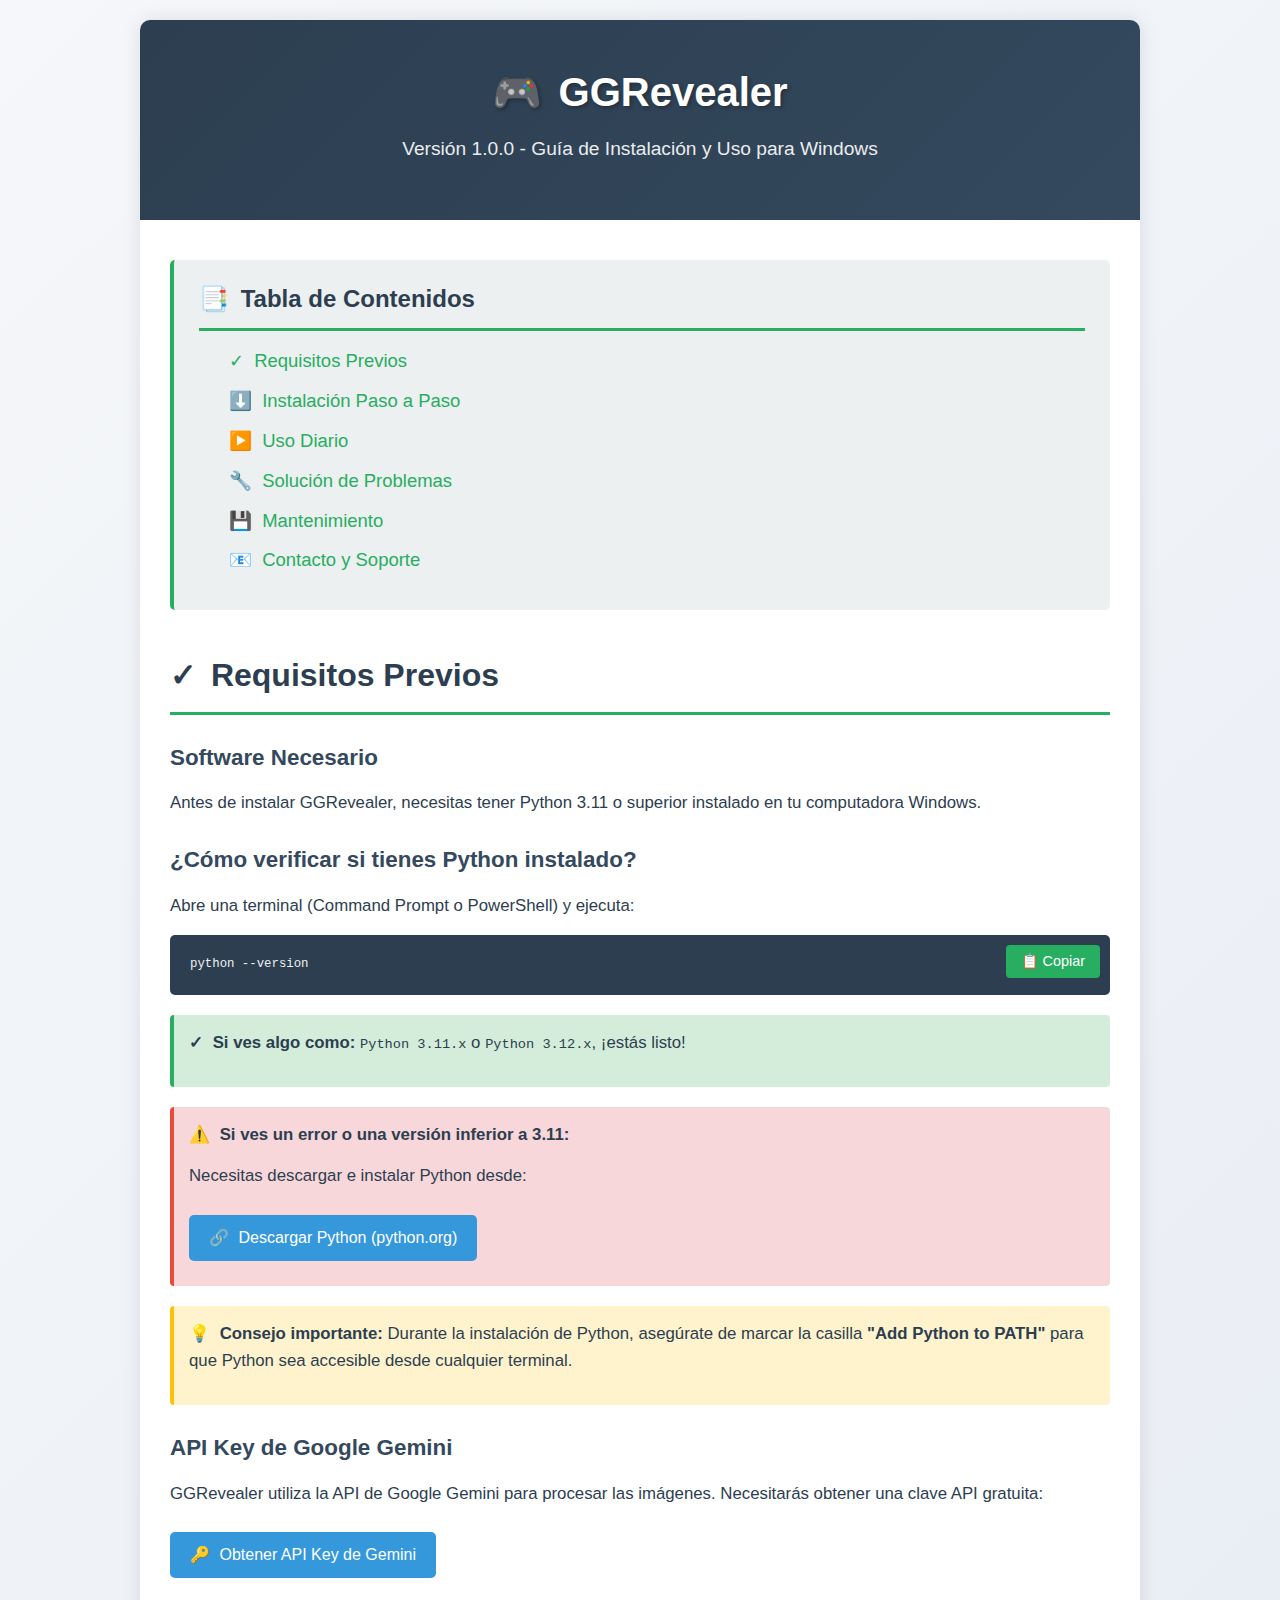
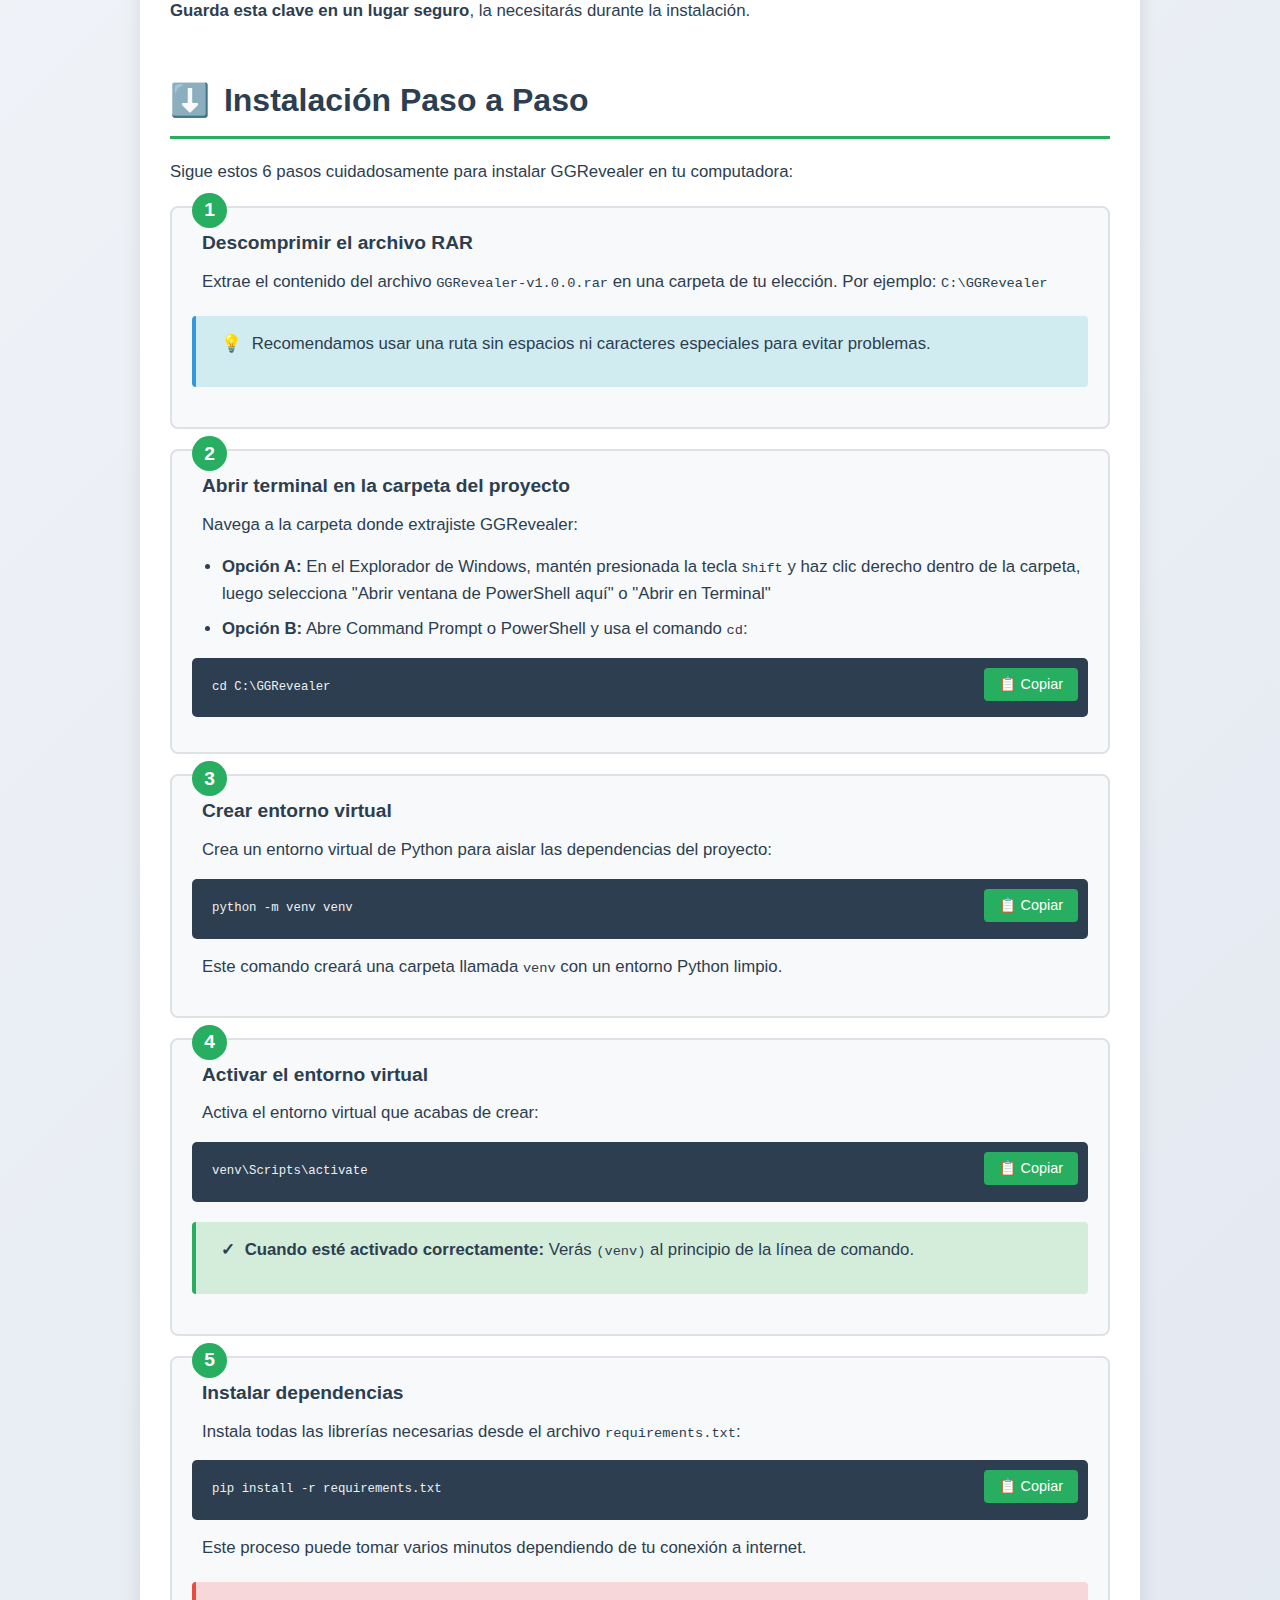
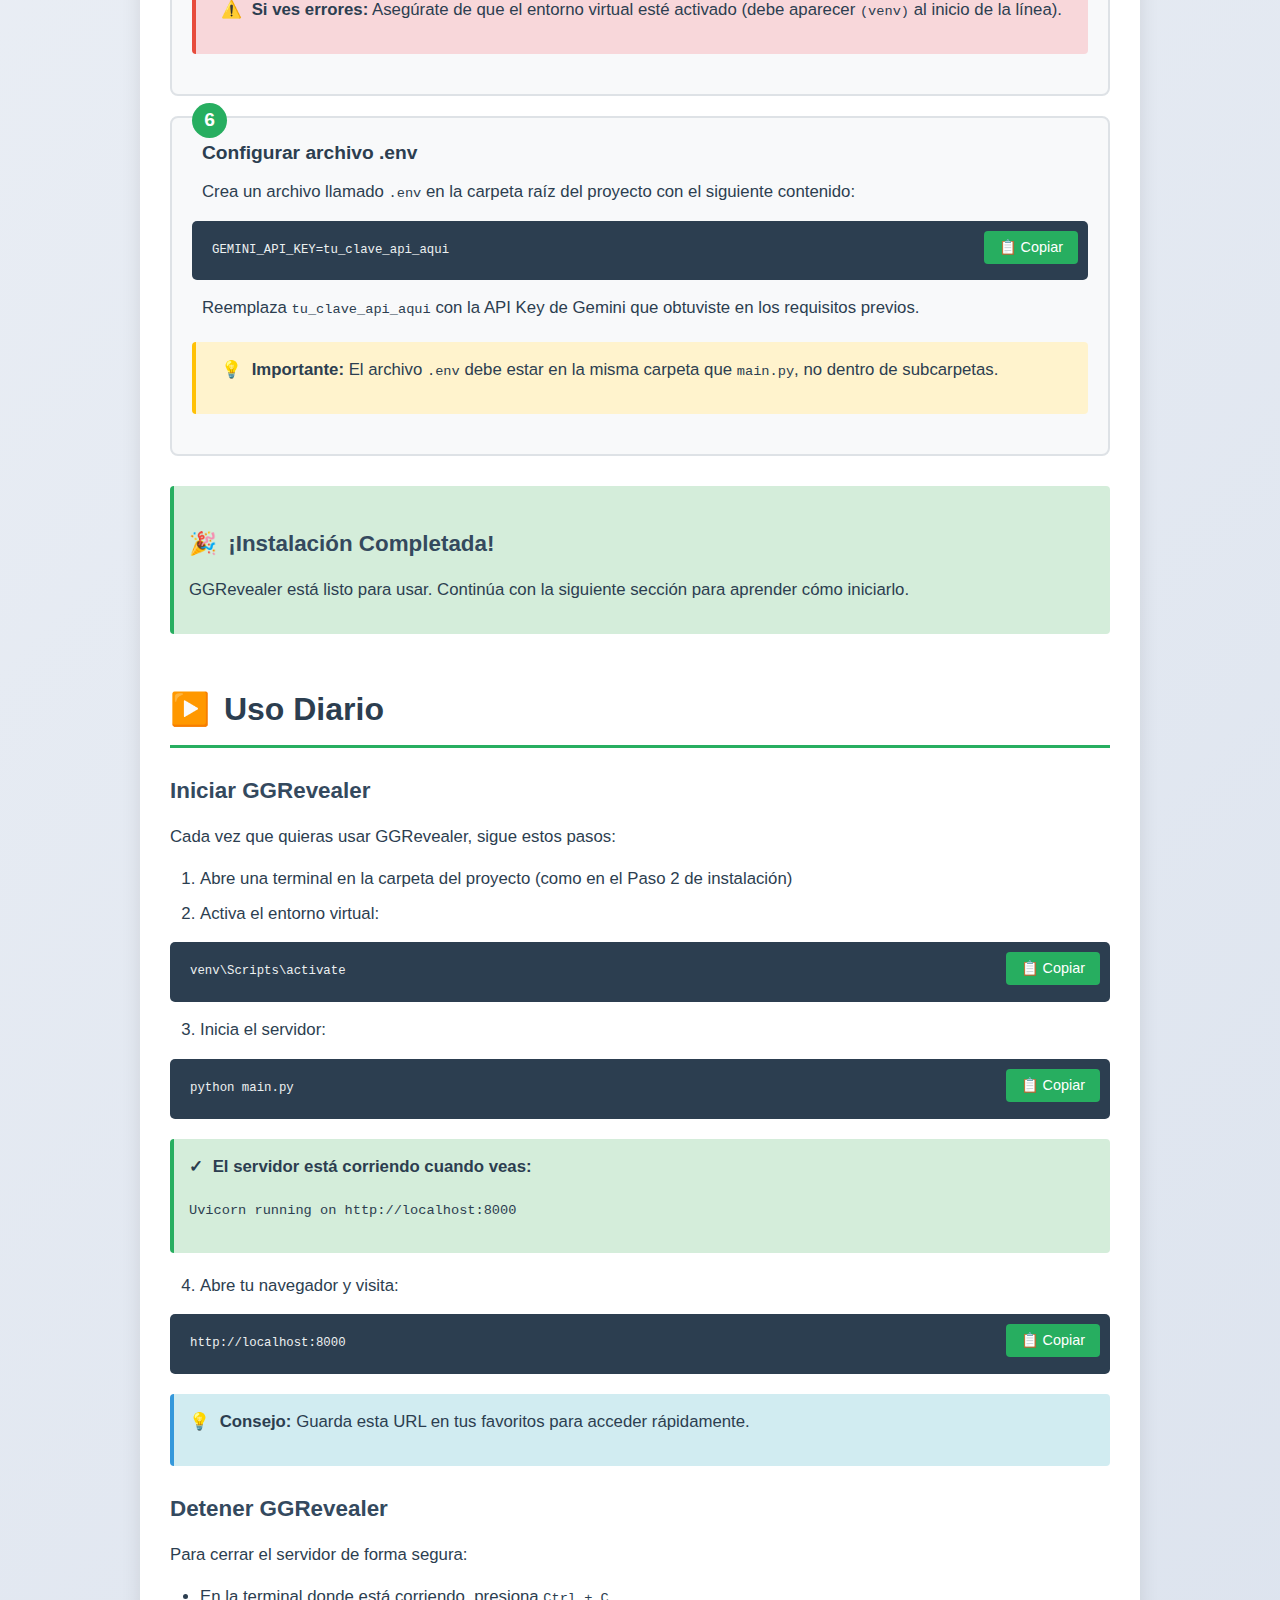
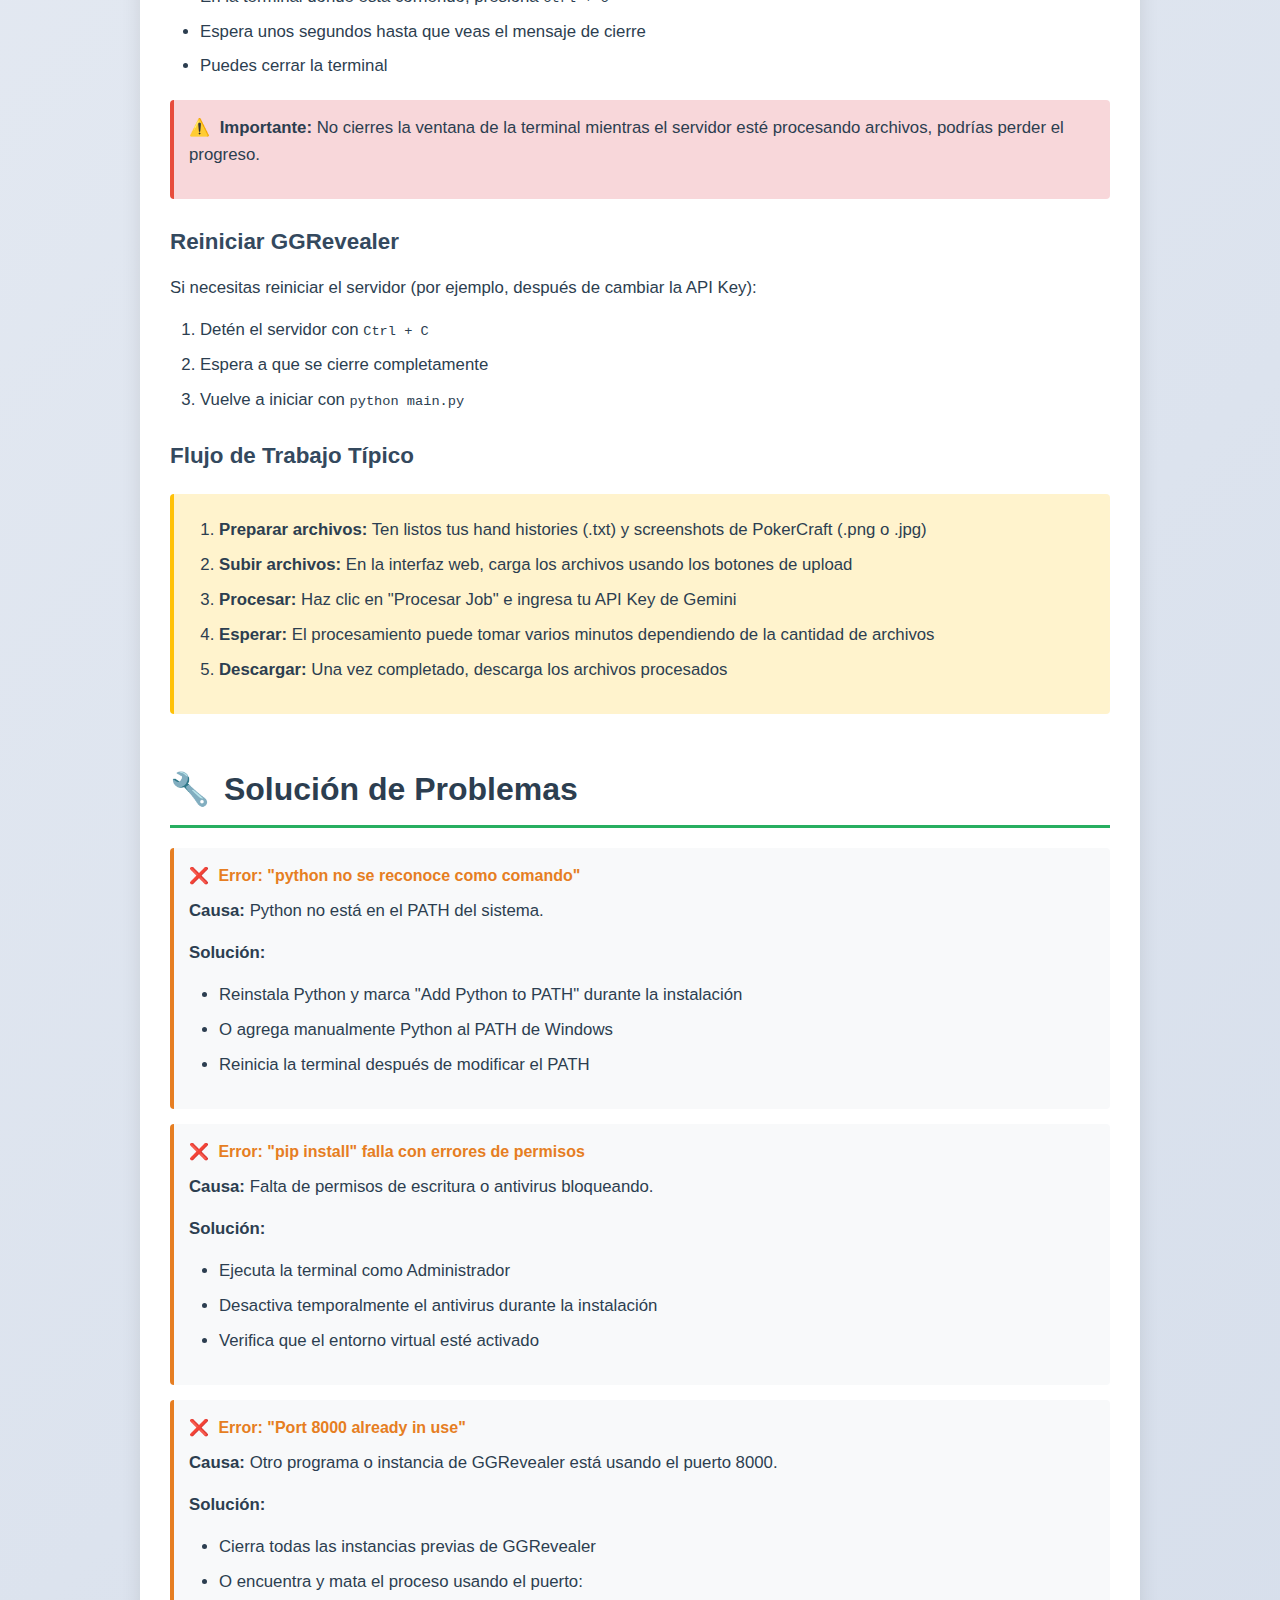
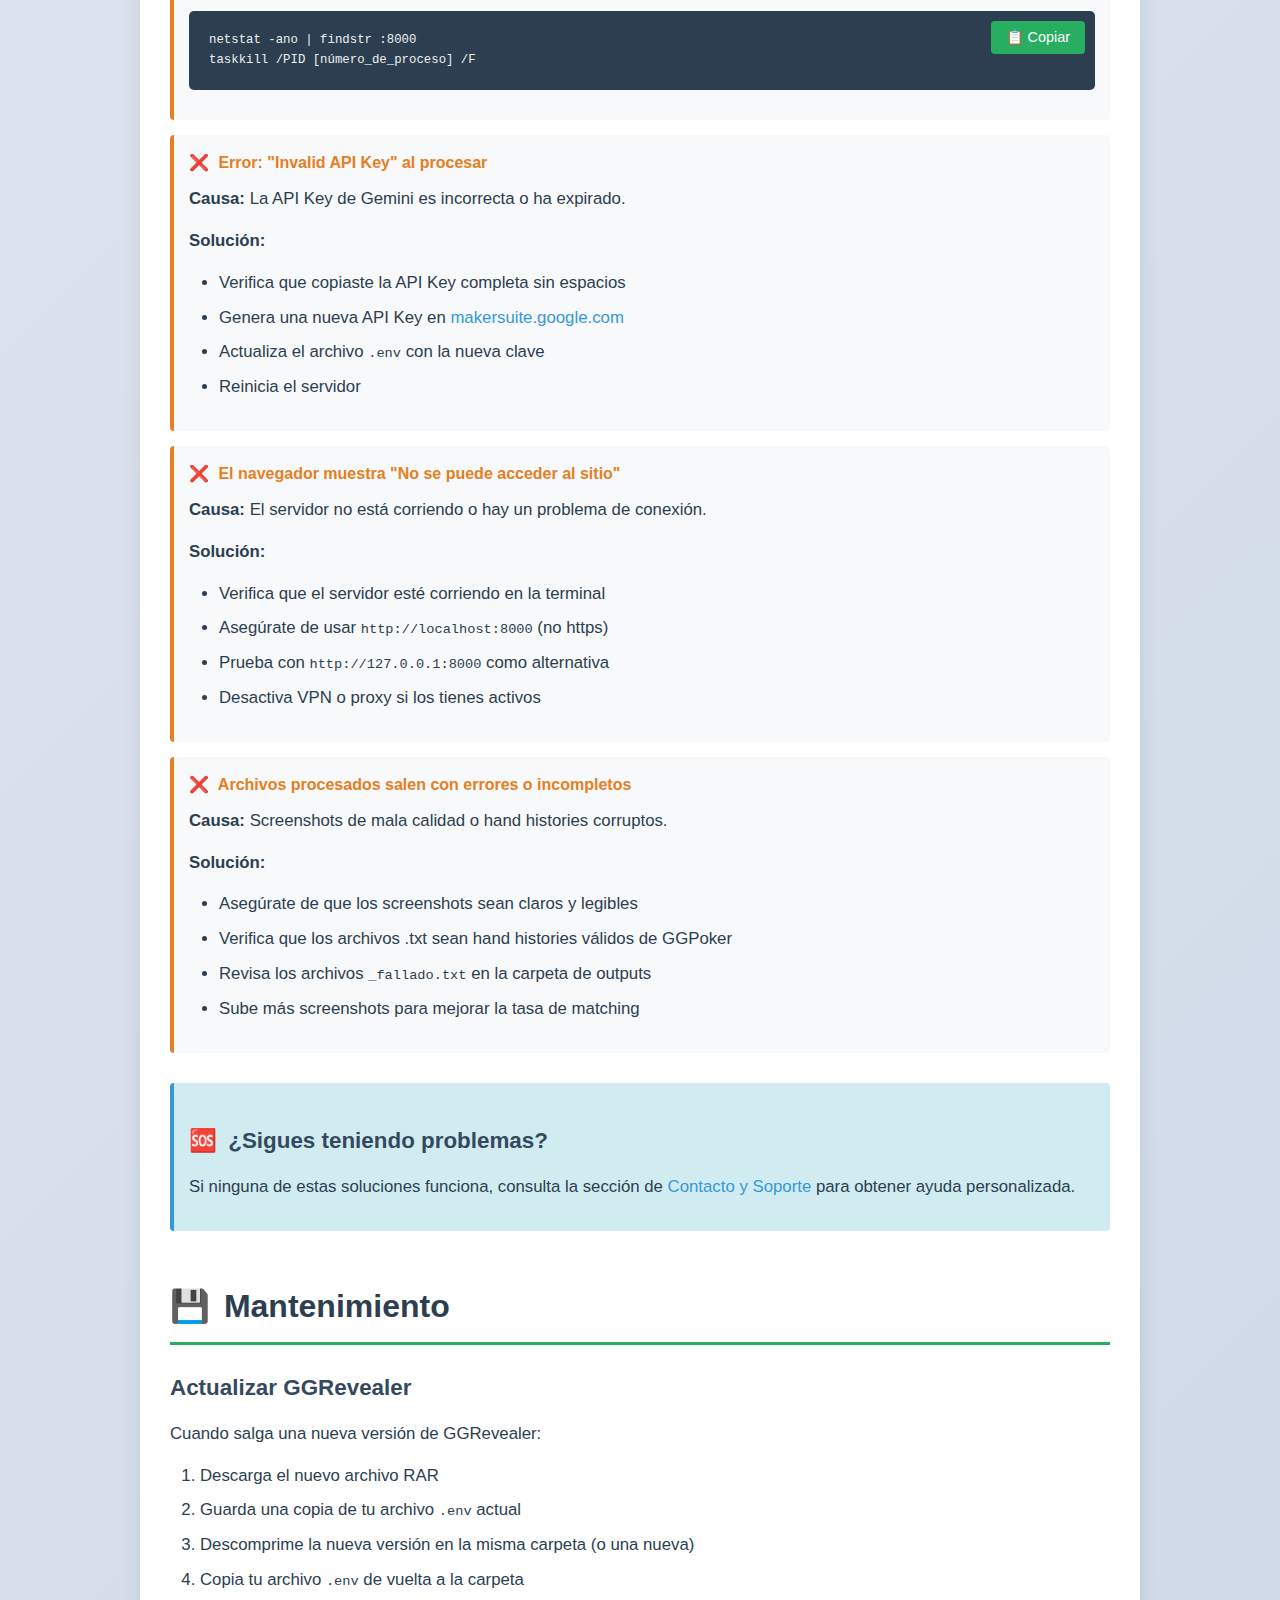
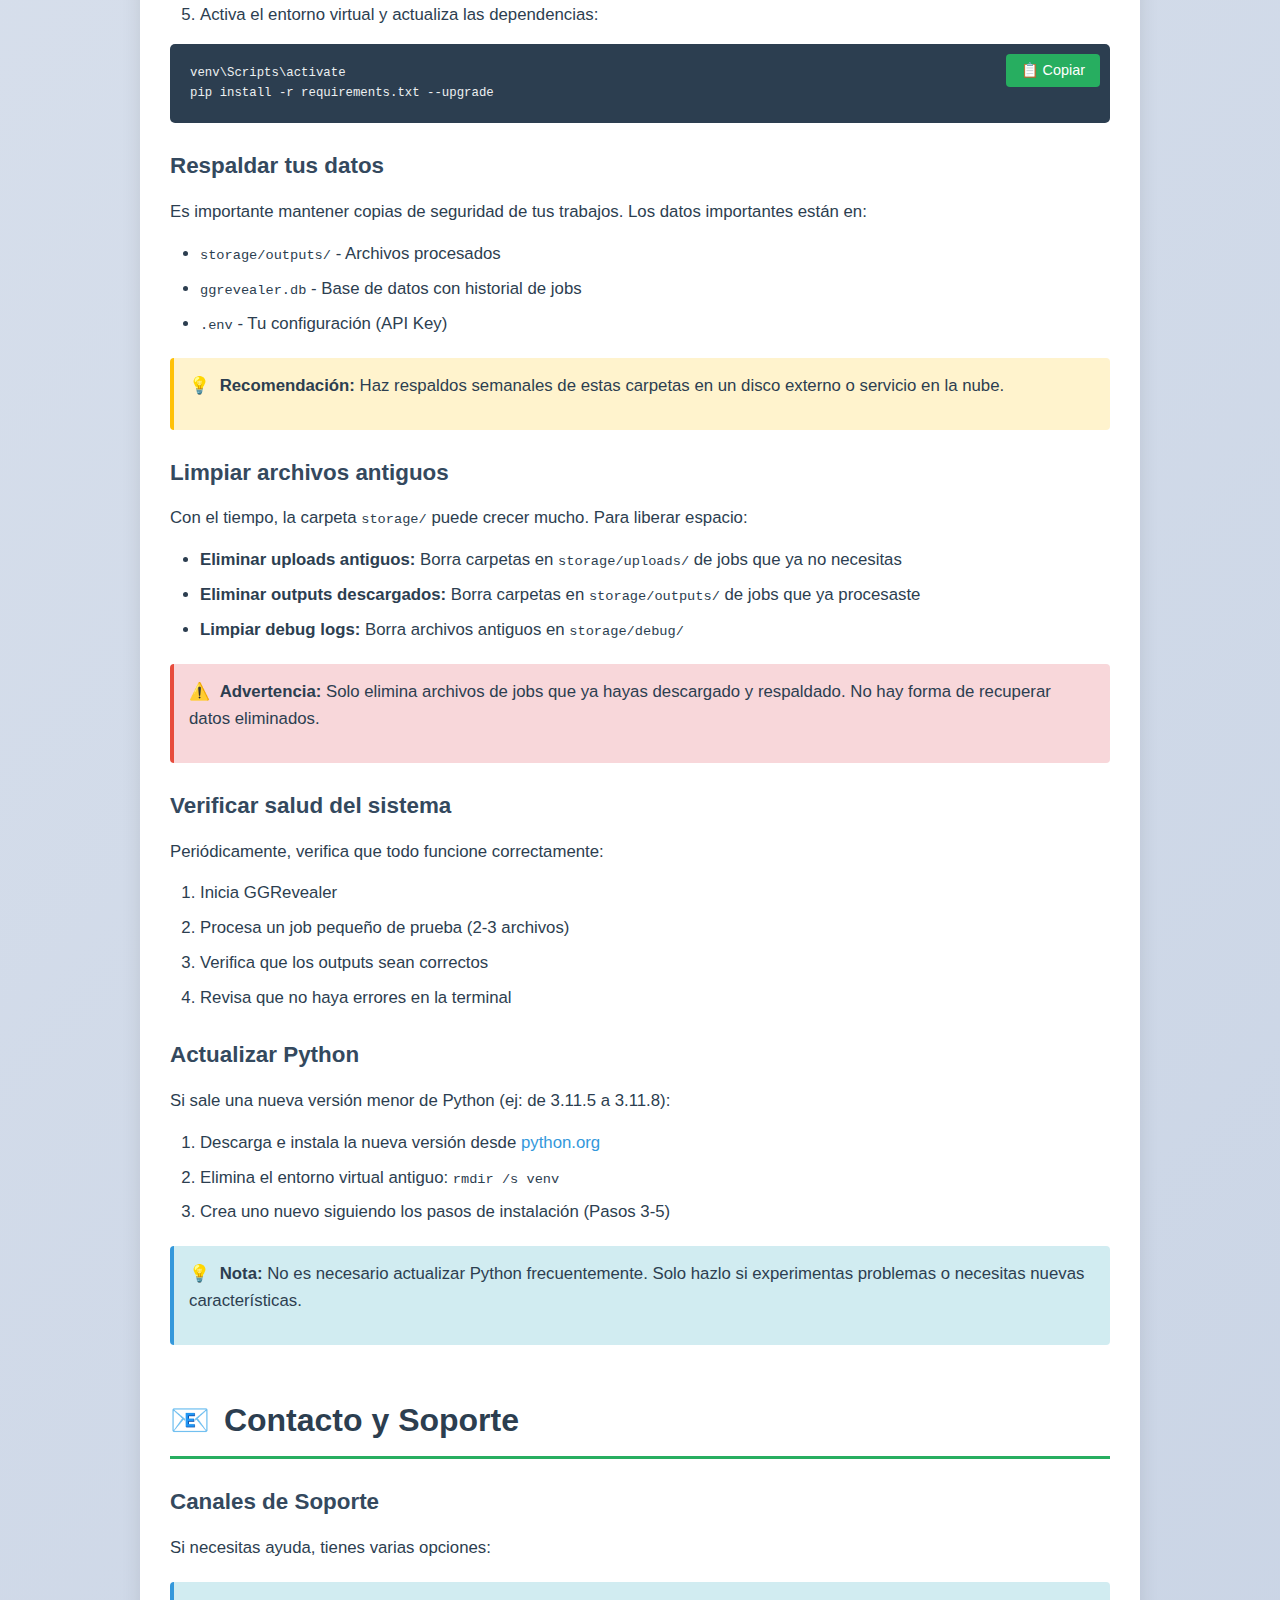
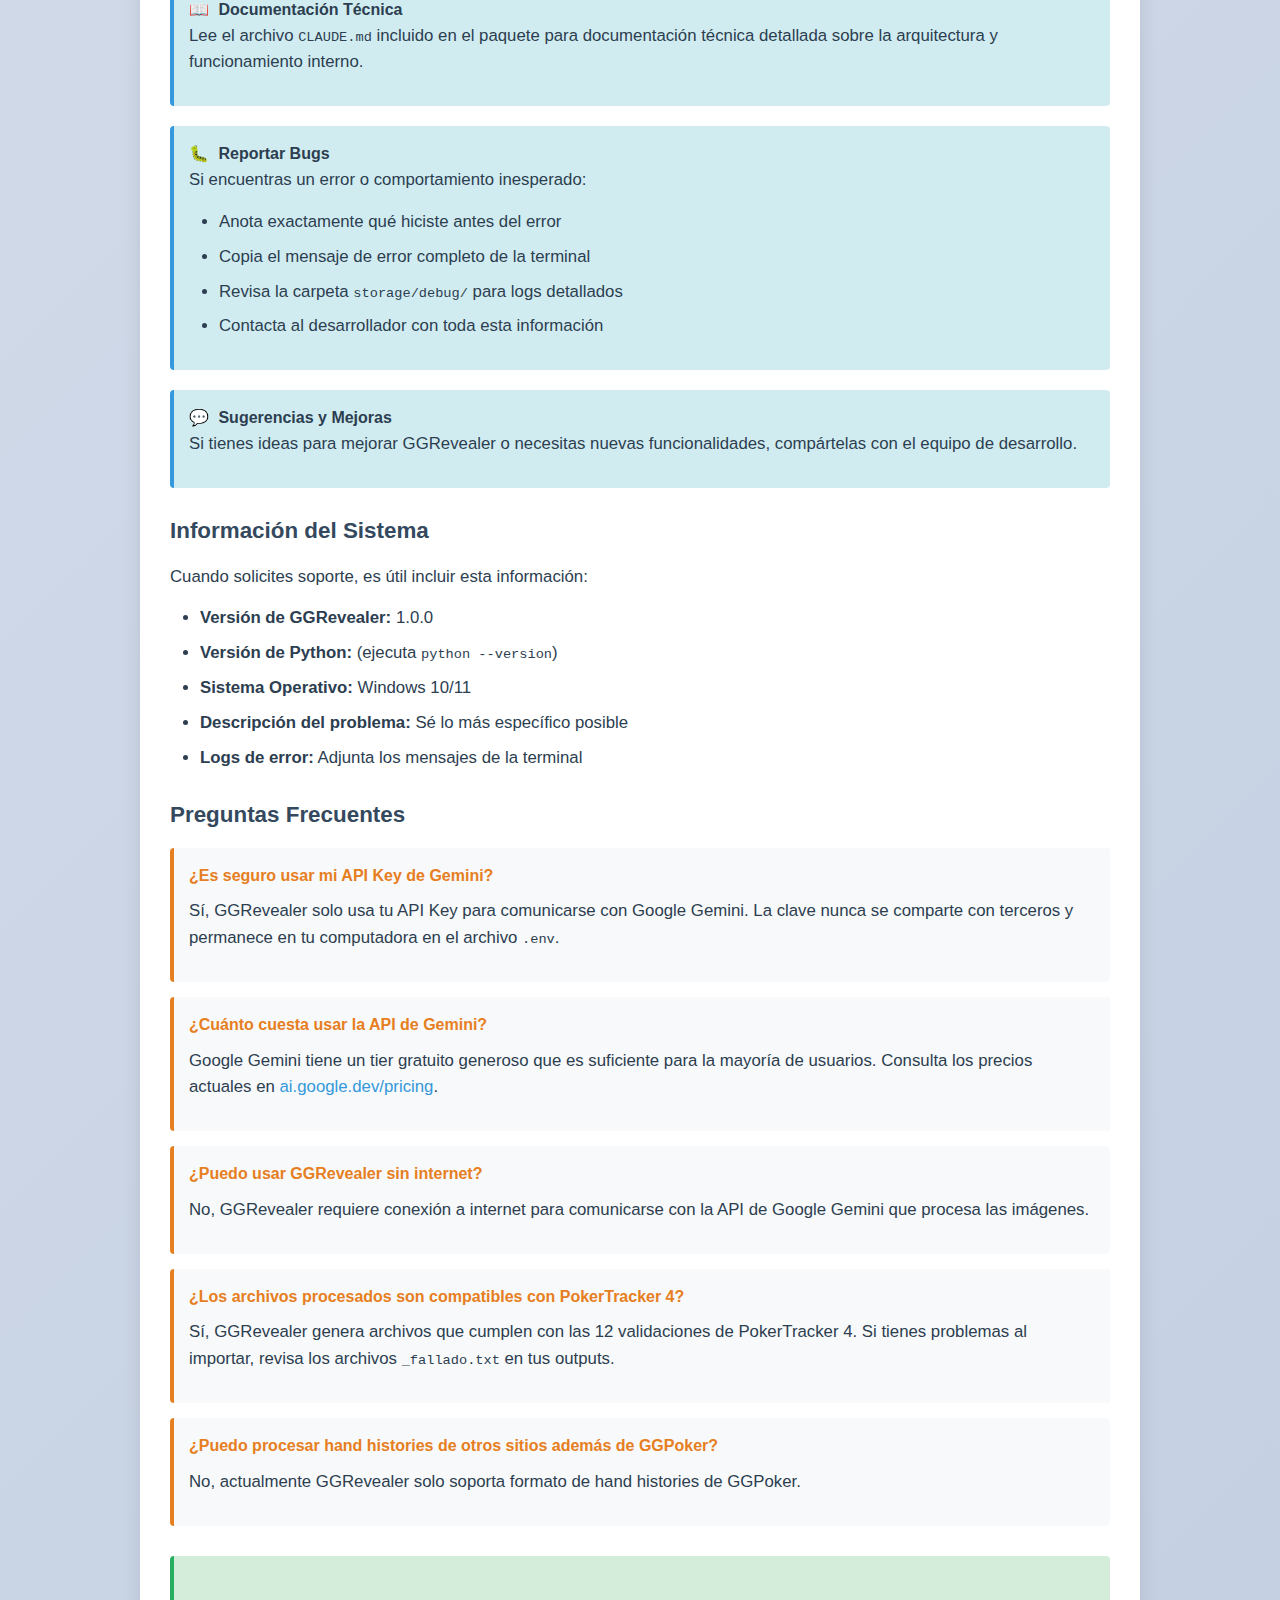
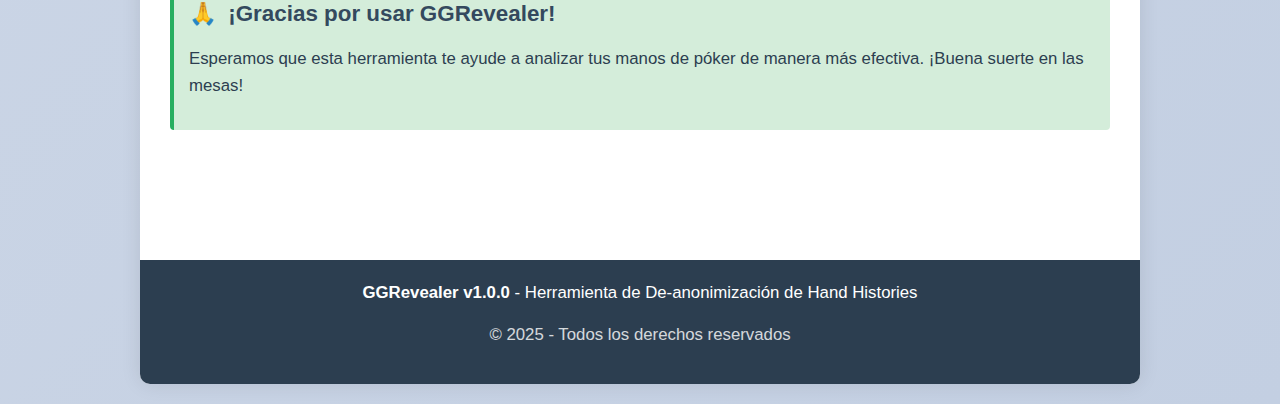
<file: GUIA_INSTALACION_Y_USO.html>
<!DOCTYPE html>
<html lang="es">
<head>
    <meta charset="UTF-8">
    <meta name="viewport" content="width=device-width, initial-scale=1.0">
    <title>GGRevealer v1.0.0 - Guía de Instalación y Uso</title>
    <style>
        * {
            margin: 0;
            padding: 0;
            box-sizing: border-box;
        }

        body {
            font-family: 'Segoe UI', Tahoma, Geneva, Verdana, sans-serif;
            line-height: 1.6;
            color: #2c3e50;
            background: linear-gradient(135deg, #f5f7fa 0%, #c3cfe2 100%);
            padding: 20px;
        }

        .container {
            max-width: 1000px;
            margin: 0 auto;
            background: white;
            box-shadow: 0 0 20px rgba(0,0,0,0.1);
            border-radius: 10px;
            overflow: hidden;
        }

        header {
            background: linear-gradient(135deg, #2c3e50 0%, #34495e 100%);
            color: white;
            padding: 40px 30px;
            text-align: center;
        }

        header h1 {
            font-size: 2.5em;
            margin-bottom: 10px;
            text-shadow: 2px 2px 4px rgba(0,0,0,0.3);
        }

        header .version {
            font-size: 1.2em;
            opacity: 0.9;
        }

        .content {
            padding: 40px 30px;
        }

        .toc {
            background: #ecf0f1;
            border-left: 4px solid #27ae60;
            padding: 20px 25px;
            margin-bottom: 40px;
            border-radius: 5px;
        }

        .toc h2 {
            color: #2c3e50;
            margin-bottom: 15px;
            font-size: 1.5em;
        }

        .toc ul {
            list-style: none;
        }

        .toc li {
            margin: 10px 0;
        }

        .toc a {
            color: #27ae60;
            text-decoration: none;
            font-size: 1.1em;
            transition: all 0.3s ease;
            display: inline-block;
        }

        .toc a:hover {
            color: #229954;
            padding-left: 10px;
        }

        section {
            margin-bottom: 50px;
            scroll-margin-top: 20px;
        }

        h2 {
            color: #2c3e50;
            font-size: 2em;
            margin-bottom: 20px;
            padding-bottom: 10px;
            border-bottom: 3px solid #27ae60;
        }

        h3 {
            color: #34495e;
            font-size: 1.4em;
            margin-top: 25px;
            margin-bottom: 15px;
        }

        p {
            margin-bottom: 15px;
            font-size: 1.05em;
        }

        .highlight {
            background: #fff3cd;
            border-left: 4px solid #ffc107;
            padding: 15px;
            margin: 20px 0;
            border-radius: 4px;
        }

        .warning {
            background: #f8d7da;
            border-left: 4px solid #e74c3c;
            padding: 15px;
            margin: 20px 0;
            border-radius: 4px;
        }

        .success {
            background: #d4edda;
            border-left: 4px solid #27ae60;
            padding: 15px;
            margin: 20px 0;
            border-radius: 4px;
        }

        .info {
            background: #d1ecf1;
            border-left: 4px solid #3498db;
            padding: 15px;
            margin: 20px 0;
            border-radius: 4px;
        }

        .code-block {
            background: #2c3e50;
            color: #ecf0f1;
            padding: 20px;
            border-radius: 5px;
            margin: 15px 0;
            position: relative;
            font-family: 'Consolas', 'Monaco', 'Courier New', monospace;
            overflow-x: auto;
        }

        .code-block code {
            display: block;
            white-space: pre;
            font-size: 0.95em;
        }

        .copy-btn {
            position: absolute;
            top: 10px;
            right: 10px;
            background: #27ae60;
            color: white;
            border: none;
            padding: 8px 15px;
            border-radius: 4px;
            cursor: pointer;
            font-size: 0.9em;
            transition: all 0.3s ease;
        }

        .copy-btn:hover {
            background: #229954;
            transform: scale(1.05);
        }

        .copy-btn:active {
            transform: scale(0.95);
        }

        .copy-btn.copied {
            background: #3498db;
        }

        .step {
            background: #f8f9fa;
            border: 2px solid #dee2e6;
            border-radius: 8px;
            padding: 20px;
            margin: 20px 0;
            position: relative;
        }

        .step-number {
            position: absolute;
            top: -15px;
            left: 20px;
            background: #27ae60;
            color: white;
            width: 35px;
            height: 35px;
            border-radius: 50%;
            display: flex;
            align-items: center;
            justify-content: center;
            font-weight: bold;
            font-size: 1.2em;
        }

        .step h4 {
            color: #2c3e50;
            margin-bottom: 10px;
            padding-left: 10px;
            font-size: 1.2em;
        }

        .step p {
            margin-left: 10px;
        }

        .troubleshoot-item {
            background: #f8f9fa;
            border-left: 4px solid #e67e22;
            padding: 15px;
            margin: 15px 0;
            border-radius: 4px;
        }

        .troubleshoot-item h4 {
            color: #e67e22;
            margin-bottom: 10px;
        }

        ul, ol {
            margin-left: 30px;
            margin-bottom: 15px;
        }

        li {
            margin: 8px 0;
            font-size: 1.05em;
        }

        a {
            color: #3498db;
            text-decoration: none;
            transition: color 0.3s ease;
        }

        a:hover {
            color: #2980b9;
            text-decoration: underline;
        }

        .link-button {
            display: inline-block;
            background: #3498db;
            color: white;
            padding: 10px 20px;
            border-radius: 5px;
            text-decoration: none;
            margin: 10px 0;
            transition: all 0.3s ease;
        }

        .link-button:hover {
            background: #2980b9;
            transform: translateY(-2px);
            box-shadow: 0 4px 8px rgba(0,0,0,0.2);
        }

        footer {
            background: #2c3e50;
            color: white;
            text-align: center;
            padding: 20px;
            margin-top: 40px;
        }

        .icon {
            font-style: normal;
            margin-right: 5px;
        }

        /* Print styles */
        @media print {
            body {
                background: white;
                padding: 0;
            }

            .container {
                box-shadow: none;
                max-width: 100%;
            }

            .copy-btn {
                display: none;
            }

            section {
                page-break-inside: avoid;
            }

            h2 {
                page-break-after: avoid;
            }
        }

        /* Responsive */
        @media (max-width: 768px) {
            body {
                padding: 10px;
            }

            .content {
                padding: 20px 15px;
            }

            header h1 {
                font-size: 1.8em;
            }

            h2 {
                font-size: 1.5em;
            }

            .code-block {
                padding: 15px;
                font-size: 0.85em;
            }

            .copy-btn {
                position: static;
                display: block;
                width: 100%;
                margin-top: 10px;
            }
        }
    </style>
</head>
<body>
    <div class="container">
        <header>
            <h1><span class="icon">🎮</span> GGRevealer</h1>
            <p class="version">Versión 1.0.0 - Guía de Instalación y Uso para Windows</p>
        </header>

        <div class="content">
            <!-- Tabla de Contenidos -->
            <nav class="toc">
                <h2><span class="icon">📑</span> Tabla de Contenidos</h2>
                <ul>
                    <li><a href="#requisitos"><span class="icon">✓</span> Requisitos Previos</a></li>
                    <li><a href="#instalacion"><span class="icon">⬇️</span> Instalación Paso a Paso</a></li>
                    <li><a href="#uso"><span class="icon">▶️</span> Uso Diario</a></li>
                    <li><a href="#problemas"><span class="icon">🔧</span> Solución de Problemas</a></li>
                    <li><a href="#mantenimiento"><span class="icon">💾</span> Mantenimiento</a></li>
                    <li><a href="#contacto"><span class="icon">📧</span> Contacto y Soporte</a></li>
                </ul>
            </nav>

            <!-- Sección 1: Requisitos Previos -->
            <section id="requisitos">
                <h2><span class="icon">✓</span> Requisitos Previos</h2>

                <h3>Software Necesario</h3>
                <p>Antes de instalar GGRevealer, necesitas tener Python 3.11 o superior instalado en tu computadora Windows.</p>

                <h3>¿Cómo verificar si tienes Python instalado?</h3>
                <p>Abre una terminal (Command Prompt o PowerShell) y ejecuta:</p>
                <div class="code-block">
                    <button class="copy-btn" onclick="copyCode(this)">📋 Copiar</button>
                    <code>python --version</code>
                </div>

                <div class="success">
                    <p><strong><span class="icon">✓</span> Si ves algo como:</strong> <code>Python 3.11.x</code> o <code>Python 3.12.x</code>, ¡estás listo!</p>
                </div>

                <div class="warning">
                    <p><strong><span class="icon">⚠️</span> Si ves un error o una versión inferior a 3.11:</strong></p>
                    <p>Necesitas descargar e instalar Python desde:</p>
                    <a href="https://www.python.org/downloads/" class="link-button" target="_blank">
                        <span class="icon">🔗</span> Descargar Python (python.org)
                    </a>
                </div>

                <div class="highlight">
                    <p><strong><span class="icon">💡</span> Consejo importante:</strong> Durante la instalación de Python, asegúrate de marcar la casilla <strong>"Add Python to PATH"</strong> para que Python sea accesible desde cualquier terminal.</p>
                </div>

                <h3>API Key de Google Gemini</h3>
                <p>GGRevealer utiliza la API de Google Gemini para procesar las imágenes. Necesitarás obtener una clave API gratuita:</p>
                <a href="https://makersuite.google.com/app/apikey" class="link-button" target="_blank">
                    <span class="icon">🔑</span> Obtener API Key de Gemini
                </a>
                <p style="margin-top: 10px;"><strong>Guarda esta clave en un lugar seguro</strong>, la necesitarás durante la instalación.</p>
            </section>

            <!-- Sección 2: Instalación Paso a Paso -->
            <section id="instalacion">
                <h2><span class="icon">⬇️</span> Instalación Paso a Paso</h2>

                <p>Sigue estos 6 pasos cuidadosamente para instalar GGRevealer en tu computadora:</p>

                <div class="step">
                    <div class="step-number">1</div>
                    <h4>Descomprimir el archivo RAR</h4>
                    <p>Extrae el contenido del archivo <code>GGRevealer-v1.0.0.rar</code> en una carpeta de tu elección. Por ejemplo: <code>C:\GGRevealer</code></p>
                    <div class="info">
                        <p><span class="icon">💡</span> Recomendamos usar una ruta sin espacios ni caracteres especiales para evitar problemas.</p>
                    </div>
                </div>

                <div class="step">
                    <div class="step-number">2</div>
                    <h4>Abrir terminal en la carpeta del proyecto</h4>
                    <p>Navega a la carpeta donde extrajiste GGRevealer:</p>
                    <ul>
                        <li><strong>Opción A:</strong> En el Explorador de Windows, mantén presionada la tecla <code>Shift</code> y haz clic derecho dentro de la carpeta, luego selecciona "Abrir ventana de PowerShell aquí" o "Abrir en Terminal"</li>
                        <li><strong>Opción B:</strong> Abre Command Prompt o PowerShell y usa el comando <code>cd</code>:</li>
                    </ul>
                    <div class="code-block">
                        <button class="copy-btn" onclick="copyCode(this)">📋 Copiar</button>
                        <code>cd C:\GGRevealer</code>
                    </div>
                </div>

                <div class="step">
                    <div class="step-number">3</div>
                    <h4>Crear entorno virtual</h4>
                    <p>Crea un entorno virtual de Python para aislar las dependencias del proyecto:</p>
                    <div class="code-block">
                        <button class="copy-btn" onclick="copyCode(this)">📋 Copiar</button>
                        <code>python -m venv venv</code>
                    </div>
                    <p style="margin-top: 10px;">Este comando creará una carpeta llamada <code>venv</code> con un entorno Python limpio.</p>
                </div>

                <div class="step">
                    <div class="step-number">4</div>
                    <h4>Activar el entorno virtual</h4>
                    <p>Activa el entorno virtual que acabas de crear:</p>
                    <div class="code-block">
                        <button class="copy-btn" onclick="copyCode(this)">📋 Copiar</button>
                        <code>venv\Scripts\activate</code>
                    </div>
                    <div class="success">
                        <p><strong><span class="icon">✓</span> Cuando esté activado correctamente:</strong> Verás <code>(venv)</code> al principio de la línea de comando.</p>
                    </div>
                </div>

                <div class="step">
                    <div class="step-number">5</div>
                    <h4>Instalar dependencias</h4>
                    <p>Instala todas las librerías necesarias desde el archivo <code>requirements.txt</code>:</p>
                    <div class="code-block">
                        <button class="copy-btn" onclick="copyCode(this)">📋 Copiar</button>
                        <code>pip install -r requirements.txt</code>
                    </div>
                    <p style="margin-top: 10px;">Este proceso puede tomar varios minutos dependiendo de tu conexión a internet.</p>
                    <div class="warning">
                        <p><span class="icon">⚠️</span> <strong>Si ves errores:</strong> Asegúrate de que el entorno virtual esté activado (debe aparecer <code>(venv)</code> al inicio de la línea).</p>
                    </div>
                </div>

                <div class="step">
                    <div class="step-number">6</div>
                    <h4>Configurar archivo .env</h4>
                    <p>Crea un archivo llamado <code>.env</code> en la carpeta raíz del proyecto con el siguiente contenido:</p>
                    <div class="code-block">
                        <button class="copy-btn" onclick="copyCode(this)">📋 Copiar</button>
                        <code>GEMINI_API_KEY=tu_clave_api_aqui</code>
                    </div>
                    <p style="margin-top: 10px;">Reemplaza <code>tu_clave_api_aqui</code> con la API Key de Gemini que obtuviste en los requisitos previos.</p>
                    <div class="highlight">
                        <p><span class="icon">💡</span> <strong>Importante:</strong> El archivo <code>.env</code> debe estar en la misma carpeta que <code>main.py</code>, no dentro de subcarpetas.</p>
                    </div>
                </div>

                <div class="success" style="margin-top: 30px;">
                    <h3><span class="icon">🎉</span> ¡Instalación Completada!</h3>
                    <p>GGRevealer está listo para usar. Continúa con la siguiente sección para aprender cómo iniciarlo.</p>
                </div>
            </section>

            <!-- Sección 3: Uso Diario -->
            <section id="uso">
                <h2><span class="icon">▶️</span> Uso Diario</h2>

                <h3>Iniciar GGRevealer</h3>
                <p>Cada vez que quieras usar GGRevealer, sigue estos pasos:</p>

                <ol>
                    <li>Abre una terminal en la carpeta del proyecto (como en el Paso 2 de instalación)</li>
                    <li>Activa el entorno virtual:</li>
                </ol>
                <div class="code-block">
                    <button class="copy-btn" onclick="copyCode(this)">📋 Copiar</button>
                    <code>venv\Scripts\activate</code>
                </div>

                <ol start="3">
                    <li>Inicia el servidor:</li>
                </ol>
                <div class="code-block">
                    <button class="copy-btn" onclick="copyCode(this)">📋 Copiar</button>
                    <code>python main.py</code>
                </div>

                <div class="success">
                    <p><strong><span class="icon">✓</span> El servidor está corriendo cuando veas:</strong></p>
                    <p><code>Uvicorn running on http://localhost:8000</code></p>
                </div>

                <ol start="4">
                    <li>Abre tu navegador y visita:</li>
                </ol>
                <div class="code-block">
                    <button class="copy-btn" onclick="copyCode(this)">📋 Copiar</button>
                    <code>http://localhost:8000</code>
                </div>

                <div class="info">
                    <p><span class="icon">💡</span> <strong>Consejo:</strong> Guarda esta URL en tus favoritos para acceder rápidamente.</p>
                </div>

                <h3>Detener GGRevealer</h3>
                <p>Para cerrar el servidor de forma segura:</p>
                <ul>
                    <li>En la terminal donde está corriendo, presiona <code>Ctrl + C</code></li>
                    <li>Espera unos segundos hasta que veas el mensaje de cierre</li>
                    <li>Puedes cerrar la terminal</li>
                </ul>

                <div class="warning">
                    <p><span class="icon">⚠️</span> <strong>Importante:</strong> No cierres la ventana de la terminal mientras el servidor esté procesando archivos, podrías perder el progreso.</p>
                </div>

                <h3>Reiniciar GGRevealer</h3>
                <p>Si necesitas reiniciar el servidor (por ejemplo, después de cambiar la API Key):</p>
                <ol>
                    <li>Detén el servidor con <code>Ctrl + C</code></li>
                    <li>Espera a que se cierre completamente</li>
                    <li>Vuelve a iniciar con <code>python main.py</code></li>
                </ol>

                <h3>Flujo de Trabajo Típico</h3>
                <div class="highlight">
                    <ol>
                        <li><strong>Preparar archivos:</strong> Ten listos tus hand histories (.txt) y screenshots de PokerCraft (.png o .jpg)</li>
                        <li><strong>Subir archivos:</strong> En la interfaz web, carga los archivos usando los botones de upload</li>
                        <li><strong>Procesar:</strong> Haz clic en "Procesar Job" e ingresa tu API Key de Gemini</li>
                        <li><strong>Esperar:</strong> El procesamiento puede tomar varios minutos dependiendo de la cantidad de archivos</li>
                        <li><strong>Descargar:</strong> Una vez completado, descarga los archivos procesados</li>
                    </ol>
                </div>
            </section>

            <!-- Sección 4: Solución de Problemas -->
            <section id="problemas">
                <h2><span class="icon">🔧</span> Solución de Problemas</h2>

                <div class="troubleshoot-item">
                    <h4><span class="icon">❌</span> Error: "python no se reconoce como comando"</h4>
                    <p><strong>Causa:</strong> Python no está en el PATH del sistema.</p>
                    <p><strong>Solución:</strong></p>
                    <ul>
                        <li>Reinstala Python y marca "Add Python to PATH" durante la instalación</li>
                        <li>O agrega manualmente Python al PATH de Windows</li>
                        <li>Reinicia la terminal después de modificar el PATH</li>
                    </ul>
                </div>

                <div class="troubleshoot-item">
                    <h4><span class="icon">❌</span> Error: "pip install" falla con errores de permisos</h4>
                    <p><strong>Causa:</strong> Falta de permisos de escritura o antivirus bloqueando.</p>
                    <p><strong>Solución:</strong></p>
                    <ul>
                        <li>Ejecuta la terminal como Administrador</li>
                        <li>Desactiva temporalmente el antivirus durante la instalación</li>
                        <li>Verifica que el entorno virtual esté activado</li>
                    </ul>
                </div>

                <div class="troubleshoot-item">
                    <h4><span class="icon">❌</span> Error: "Port 8000 already in use"</h4>
                    <p><strong>Causa:</strong> Otro programa o instancia de GGRevealer está usando el puerto 8000.</p>
                    <p><strong>Solución:</strong></p>
                    <ul>
                        <li>Cierra todas las instancias previas de GGRevealer</li>
                        <li>O encuentra y mata el proceso usando el puerto:</li>
                    </ul>
                    <div class="code-block">
                        <button class="copy-btn" onclick="copyCode(this)">📋 Copiar</button>
                        <code>netstat -ano | findstr :8000
taskkill /PID [número_de_proceso] /F</code>
                    </div>
                </div>

                <div class="troubleshoot-item">
                    <h4><span class="icon">❌</span> Error: "Invalid API Key" al procesar</h4>
                    <p><strong>Causa:</strong> La API Key de Gemini es incorrecta o ha expirado.</p>
                    <p><strong>Solución:</strong></p>
                    <ul>
                        <li>Verifica que copiaste la API Key completa sin espacios</li>
                        <li>Genera una nueva API Key en <a href="https://makersuite.google.com/app/apikey" target="_blank">makersuite.google.com</a></li>
                        <li>Actualiza el archivo <code>.env</code> con la nueva clave</li>
                        <li>Reinicia el servidor</li>
                    </ul>
                </div>

                <div class="troubleshoot-item">
                    <h4><span class="icon">❌</span> El navegador muestra "No se puede acceder al sitio"</h4>
                    <p><strong>Causa:</strong> El servidor no está corriendo o hay un problema de conexión.</p>
                    <p><strong>Solución:</strong></p>
                    <ul>
                        <li>Verifica que el servidor esté corriendo en la terminal</li>
                        <li>Asegúrate de usar <code>http://localhost:8000</code> (no https)</li>
                        <li>Prueba con <code>http://127.0.0.1:8000</code> como alternativa</li>
                        <li>Desactiva VPN o proxy si los tienes activos</li>
                    </ul>
                </div>

                <div class="troubleshoot-item">
                    <h4><span class="icon">❌</span> Archivos procesados salen con errores o incompletos</h4>
                    <p><strong>Causa:</strong> Screenshots de mala calidad o hand histories corruptos.</p>
                    <p><strong>Solución:</strong></p>
                    <ul>
                        <li>Asegúrate de que los screenshots sean claros y legibles</li>
                        <li>Verifica que los archivos .txt sean hand histories válidos de GGPoker</li>
                        <li>Revisa los archivos <code>_fallado.txt</code> en la carpeta de outputs</li>
                        <li>Sube más screenshots para mejorar la tasa de matching</li>
                    </ul>
                </div>

                <div class="info" style="margin-top: 30px;">
                    <h3><span class="icon">🆘</span> ¿Sigues teniendo problemas?</h3>
                    <p>Si ninguna de estas soluciones funciona, consulta la sección de <a href="#contacto">Contacto y Soporte</a> para obtener ayuda personalizada.</p>
                </div>
            </section>

            <!-- Sección 5: Mantenimiento -->
            <section id="mantenimiento">
                <h2><span class="icon">💾</span> Mantenimiento</h2>

                <h3>Actualizar GGRevealer</h3>
                <p>Cuando salga una nueva versión de GGRevealer:</p>
                <ol>
                    <li>Descarga el nuevo archivo RAR</li>
                    <li>Guarda una copia de tu archivo <code>.env</code> actual</li>
                    <li>Descomprime la nueva versión en la misma carpeta (o una nueva)</li>
                    <li>Copia tu archivo <code>.env</code> de vuelta a la carpeta</li>
                    <li>Activa el entorno virtual y actualiza las dependencias:</li>
                </ol>
                <div class="code-block">
                    <button class="copy-btn" onclick="copyCode(this)">📋 Copiar</button>
                    <code>venv\Scripts\activate
pip install -r requirements.txt --upgrade</code>
                </div>

                <h3>Respaldar tus datos</h3>
                <p>Es importante mantener copias de seguridad de tus trabajos. Los datos importantes están en:</p>
                <ul>
                    <li><code>storage/outputs/</code> - Archivos procesados</li>
                    <li><code>ggrevealer.db</code> - Base de datos con historial de jobs</li>
                    <li><code>.env</code> - Tu configuración (API Key)</li>
                </ul>
                <div class="highlight">
                    <p><span class="icon">💡</span> <strong>Recomendación:</strong> Haz respaldos semanales de estas carpetas en un disco externo o servicio en la nube.</p>
                </div>

                <h3>Limpiar archivos antiguos</h3>
                <p>Con el tiempo, la carpeta <code>storage/</code> puede crecer mucho. Para liberar espacio:</p>
                <ul>
                    <li><strong>Eliminar uploads antiguos:</strong> Borra carpetas en <code>storage/uploads/</code> de jobs que ya no necesitas</li>
                    <li><strong>Eliminar outputs descargados:</strong> Borra carpetas en <code>storage/outputs/</code> de jobs que ya procesaste</li>
                    <li><strong>Limpiar debug logs:</strong> Borra archivos antiguos en <code>storage/debug/</code></li>
                </ul>
                <div class="warning">
                    <p><span class="icon">⚠️</span> <strong>Advertencia:</strong> Solo elimina archivos de jobs que ya hayas descargado y respaldado. No hay forma de recuperar datos eliminados.</p>
                </div>

                <h3>Verificar salud del sistema</h3>
                <p>Periódicamente, verifica que todo funcione correctamente:</p>
                <ol>
                    <li>Inicia GGRevealer</li>
                    <li>Procesa un job pequeño de prueba (2-3 archivos)</li>
                    <li>Verifica que los outputs sean correctos</li>
                    <li>Revisa que no haya errores en la terminal</li>
                </ol>

                <h3>Actualizar Python</h3>
                <p>Si sale una nueva versión menor de Python (ej: de 3.11.5 a 3.11.8):</p>
                <ol>
                    <li>Descarga e instala la nueva versión desde <a href="https://www.python.org/downloads/" target="_blank">python.org</a></li>
                    <li>Elimina el entorno virtual antiguo: <code>rmdir /s venv</code></li>
                    <li>Crea uno nuevo siguiendo los pasos de instalación (Pasos 3-5)</li>
                </ol>
                <div class="info">
                    <p><span class="icon">💡</span> <strong>Nota:</strong> No es necesario actualizar Python frecuentemente. Solo hazlo si experimentas problemas o necesitas nuevas características.</p>
                </div>
            </section>

            <!-- Sección 6: Contacto y Soporte -->
            <section id="contacto">
                <h2><span class="icon">📧</span> Contacto y Soporte</h2>

                <h3>Canales de Soporte</h3>
                <p>Si necesitas ayuda, tienes varias opciones:</p>

                <div class="info">
                    <h4><span class="icon">📖</span> Documentación Técnica</h4>
                    <p>Lee el archivo <code>CLAUDE.md</code> incluido en el paquete para documentación técnica detallada sobre la arquitectura y funcionamiento interno.</p>
                </div>

                <div class="info">
                    <h4><span class="icon">🐛</span> Reportar Bugs</h4>
                    <p>Si encuentras un error o comportamiento inesperado:</p>
                    <ul>
                        <li>Anota exactamente qué hiciste antes del error</li>
                        <li>Copia el mensaje de error completo de la terminal</li>
                        <li>Revisa la carpeta <code>storage/debug/</code> para logs detallados</li>
                        <li>Contacta al desarrollador con toda esta información</li>
                    </ul>
                </div>

                <div class="info">
                    <h4><span class="icon">💬</span> Sugerencias y Mejoras</h4>
                    <p>Si tienes ideas para mejorar GGRevealer o necesitas nuevas funcionalidades, compártelas con el equipo de desarrollo.</p>
                </div>

                <h3>Información del Sistema</h3>
                <p>Cuando solicites soporte, es útil incluir esta información:</p>
                <ul>
                    <li><strong>Versión de GGRevealer:</strong> 1.0.0</li>
                    <li><strong>Versión de Python:</strong> (ejecuta <code>python --version</code>)</li>
                    <li><strong>Sistema Operativo:</strong> Windows 10/11</li>
                    <li><strong>Descripción del problema:</strong> Sé lo más específico posible</li>
                    <li><strong>Logs de error:</strong> Adjunta los mensajes de la terminal</li>
                </ul>

                <h3>Preguntas Frecuentes</h3>

                <div class="troubleshoot-item">
                    <h4>¿Es seguro usar mi API Key de Gemini?</h4>
                    <p>Sí, GGRevealer solo usa tu API Key para comunicarse con Google Gemini. La clave nunca se comparte con terceros y permanece en tu computadora en el archivo <code>.env</code>.</p>
                </div>

                <div class="troubleshoot-item">
                    <h4>¿Cuánto cuesta usar la API de Gemini?</h4>
                    <p>Google Gemini tiene un tier gratuito generoso que es suficiente para la mayoría de usuarios. Consulta los precios actuales en <a href="https://ai.google.dev/pricing" target="_blank">ai.google.dev/pricing</a>.</p>
                </div>

                <div class="troubleshoot-item">
                    <h4>¿Puedo usar GGRevealer sin internet?</h4>
                    <p>No, GGRevealer requiere conexión a internet para comunicarse con la API de Google Gemini que procesa las imágenes.</p>
                </div>

                <div class="troubleshoot-item">
                    <h4>¿Los archivos procesados son compatibles con PokerTracker 4?</h4>
                    <p>Sí, GGRevealer genera archivos que cumplen con las 12 validaciones de PokerTracker 4. Si tienes problemas al importar, revisa los archivos <code>_fallado.txt</code> en tus outputs.</p>
                </div>

                <div class="troubleshoot-item">
                    <h4>¿Puedo procesar hand histories de otros sitios además de GGPoker?</h4>
                    <p>No, actualmente GGRevealer solo soporta formato de hand histories de GGPoker.</p>
                </div>

                <div class="success" style="margin-top: 30px;">
                    <h3><span class="icon">🙏</span> ¡Gracias por usar GGRevealer!</h3>
                    <p>Esperamos que esta herramienta te ayude a analizar tus manos de póker de manera más efectiva. ¡Buena suerte en las mesas!</p>
                </div>
            </section>
        </div>

        <footer>
            <p><strong>GGRevealer v1.0.0</strong> - Herramienta de De-anonimización de Hand Histories</p>
            <p style="margin-top: 10px; opacity: 0.8;">© 2025 - Todos los derechos reservados</p>
        </footer>
    </div>

    <script>
        // Función para copiar código al portapapeles
        function copyCode(button) {
            const codeBlock = button.parentElement;
            const code = codeBlock.querySelector('code').textContent;

            navigator.clipboard.writeText(code).then(() => {
                // Cambiar texto del botón temporalmente
                const originalText = button.textContent;
                button.textContent = '✓ Copiado!';
                button.classList.add('copied');

                setTimeout(() => {
                    button.textContent = originalText;
                    button.classList.remove('copied');
                }, 2000);
            }).catch(err => {
                console.error('Error al copiar:', err);
                alert('No se pudo copiar al portapapeles. Por favor, copia el texto manualmente.');
            });
        }

        // Smooth scroll para los enlaces de la tabla de contenidos
        document.querySelectorAll('.toc a').forEach(anchor => {
            anchor.addEventListener('click', function (e) {
                e.preventDefault();
                const targetId = this.getAttribute('href');
                const targetElement = document.querySelector(targetId);

                if (targetElement) {
                    targetElement.scrollIntoView({
                        behavior: 'smooth',
                        block: 'start'
                    });
                }
            });
        });

        // Destacar sección activa en la tabla de contenidos
        const sections = document.querySelectorAll('section');
        const navLinks = document.querySelectorAll('.toc a');

        window.addEventListener('scroll', () => {
            let current = '';

            sections.forEach(section => {
                const sectionTop = section.offsetTop;
                const sectionHeight = section.clientHeight;
                if (pageYOffset >= (sectionTop - 100)) {
                    current = section.getAttribute('id');
                }
            });

            navLinks.forEach(link => {
                link.style.fontWeight = 'normal';
                if (link.getAttribute('href') === '#' + current) {
                    link.style.fontWeight = 'bold';
                }
            });
        });
    </script>
</body>
</html>
</file>
